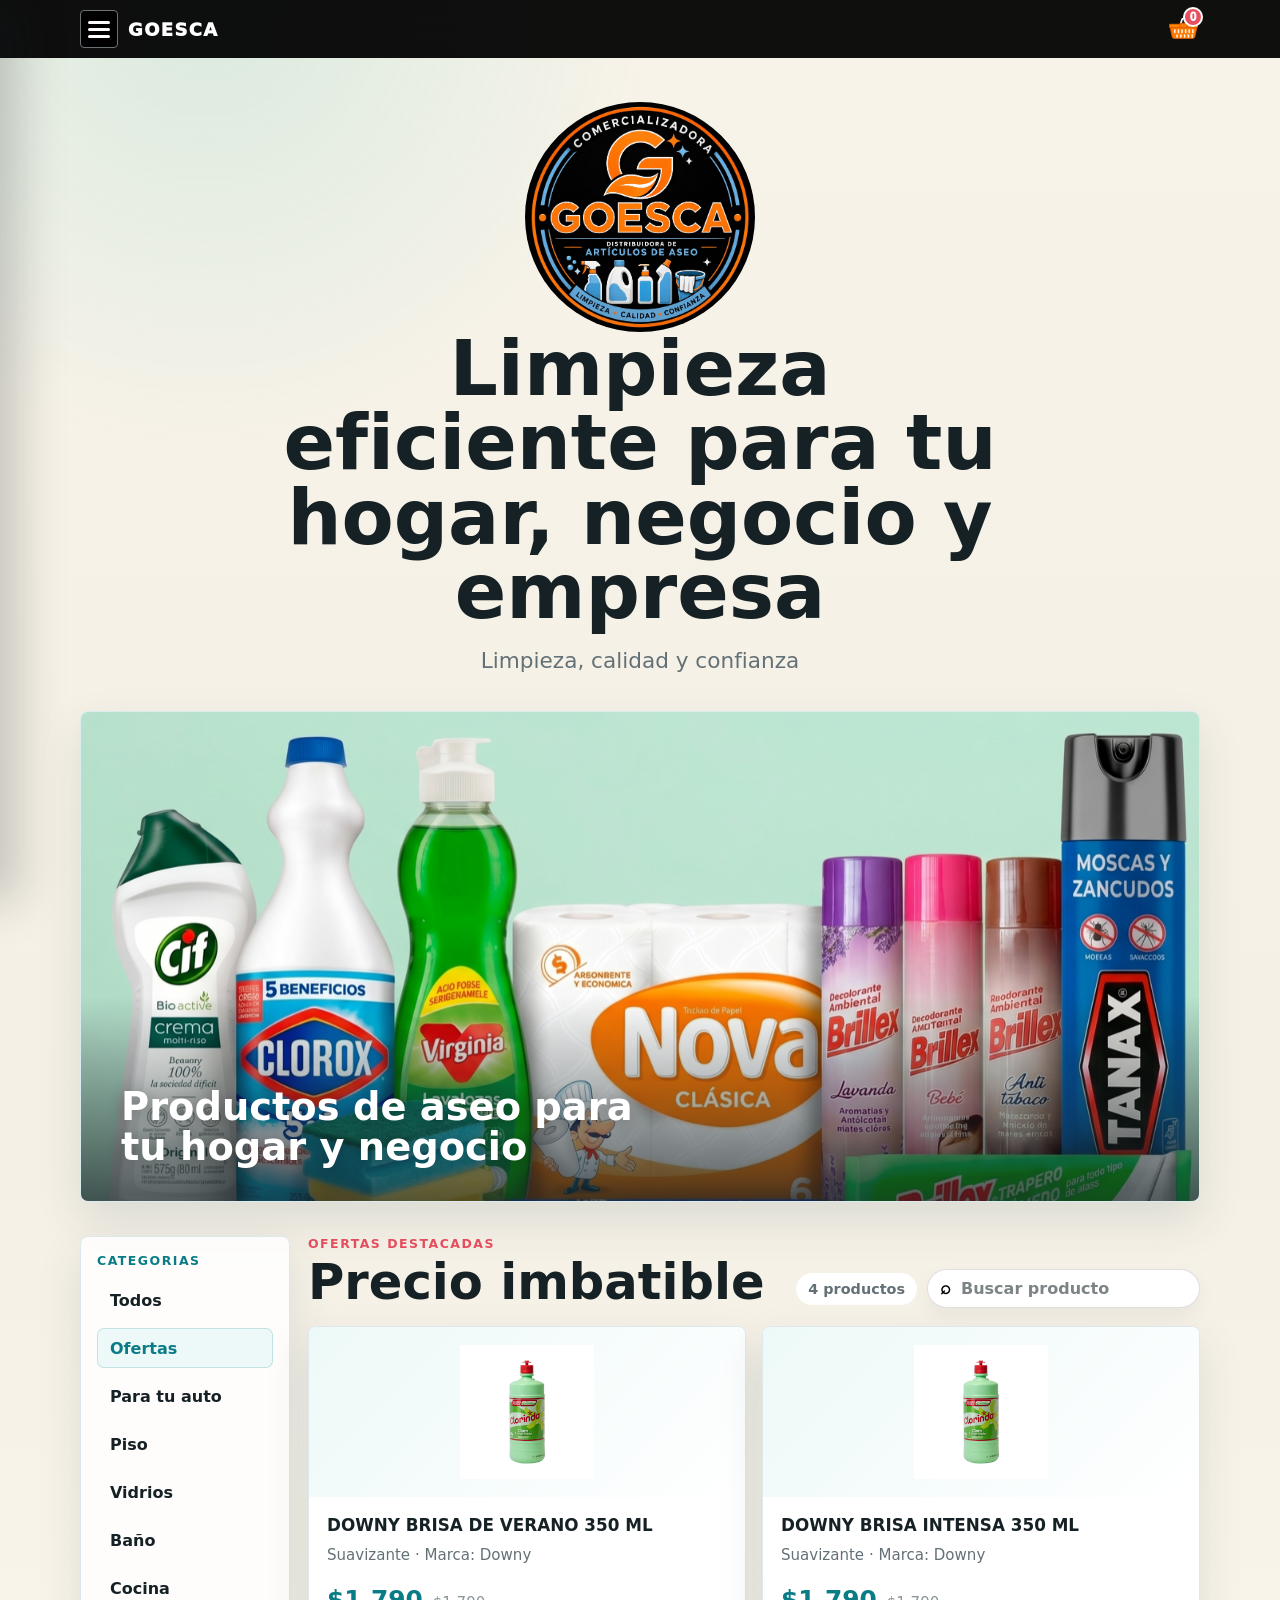
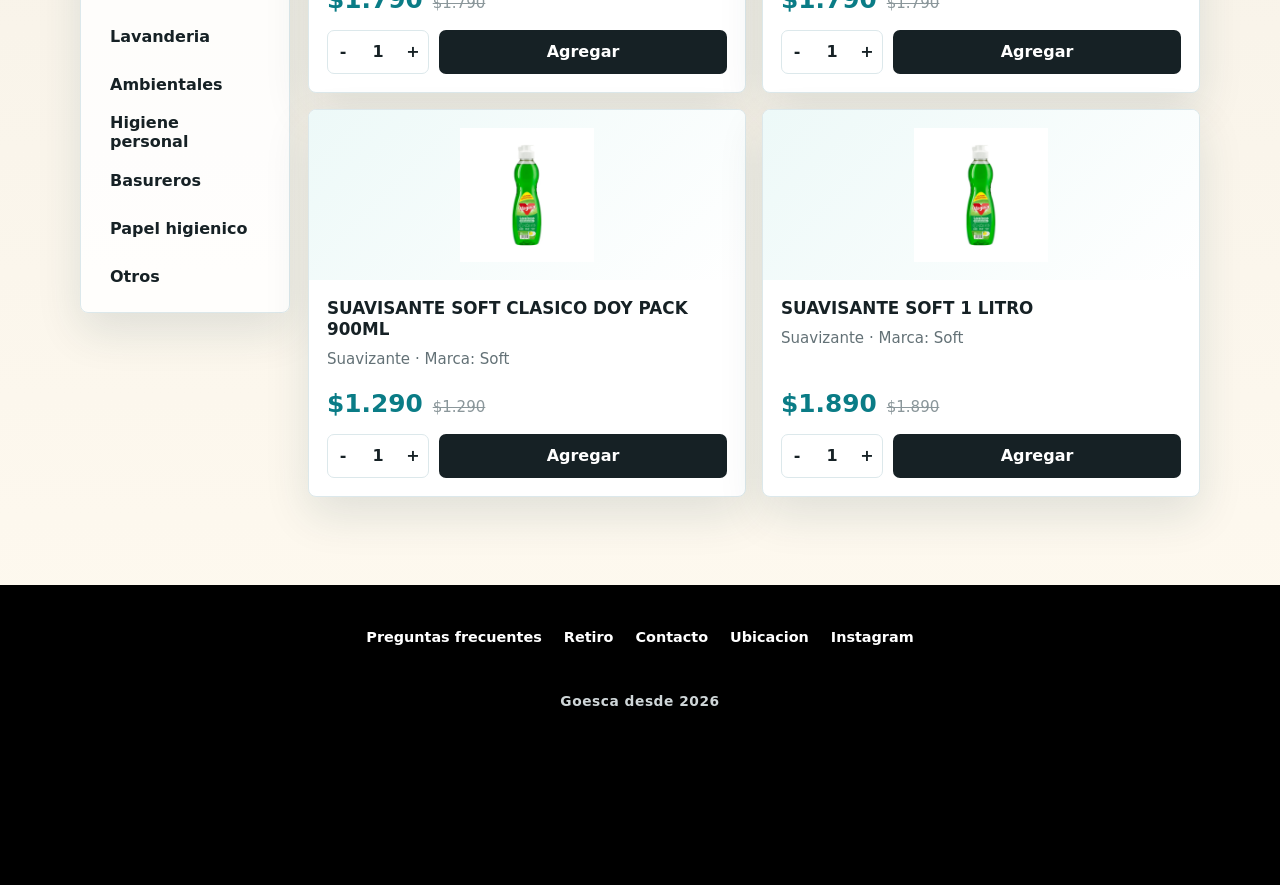
<file: index.html>
<!doctype html>
<html lang="es">
  <head>
    <meta charset="UTF-8" />
    <meta name="viewport" content="width=device-width, initial-scale=1.0" />
    <title>Goesca | Articulos de aseo</title>
    <link rel="stylesheet" href="styles.css" />
  </head>
  <body>
    <header class="top-bar" aria-label="Barra superior">
      <button class="top-icon-button menu-toggle" type="button" aria-label="Abrir menu de categorias" data-open-menu>
        <span></span>
        <span></span>
        <span></span>
      </button>
      <a class="top-brand" href="#main-title" aria-label="Ir al inicio">Goesca</a>
      <button class="top-icon-button cart-toggle" type="button" aria-label="Ver carrito" data-open-cart>
        <img class="cart-symbol" src="assets/cart-basket.svg" alt="" aria-hidden="true" />
        <span class="top-cart-count" id="top-cart-count">0</span>
      </button>
    </header>

    <div class="drawer-overlay" data-close-menu></div>
    <nav class="side-drawer" aria-label="Menu lateral de categorias" id="side-drawer">
      <div class="side-drawer-header">
        <strong>Goesca</strong>
        <button class="drawer-close" type="button" aria-label="Cerrar menu" data-close-menu>×</button>
      </div>
      <a class="drawer-link" href="index.html">Inicio</a>
      <details class="drawer-products" open>
        <summary>Nuestros productos</summary>
        <div class="drawer-category-list" data-drawer-categories></div>
      </details>
      <a class="drawer-link" href="faq.html">Preguntas frecuentes</a>
      <a class="drawer-login-card" href="admin.html">Iniciar sesion</a>
    </nav>

    <main class="page-shell">
      <section class="brand-hero" aria-labelledby="main-title">
        <img class="brand-logo" src="assets/logo-goesca.jpg" alt="Logo Goesca" />
        <h1 id="main-title">Limpieza eficiente para tu hogar, negocio y empresa</h1>
        <p class="slogan">Limpieza, calidad y confianza</p>
      </section>

      <section class="photo-carousel" aria-label="Fotos destacadas de Goesca">
        <div class="carousel-track" id="carousel-track">
          <figure class="carousel-slide is-active">
            <img src="assets/carousel-goesca-products.png" alt="Productos de aseo Goesca" />
            <figcaption>Productos de aseo para tu hogar y negocio</figcaption>
          </figure>
        </div>
      </section>

      <section class="shop-area" aria-labelledby="hot-sales-title">
        <aside class="category-menu" id="categorias" aria-label="Categorias de articulos">
          <p class="menu-label">Categorias</p>
          <div class="category-list" id="category-list"></div>
        </aside>

        <section class="hot-sales" aria-labelledby="hot-sales-title">
          <div class="section-heading">
            <div>
              <p>Ofertas destacadas</p>
              <h2 id="hot-sales-title">Precio imbatible</h2>
            </div>
            <div class="product-tools">
              <span class="product-count" id="product-count"></span>
              <label class="product-search" aria-label="Buscar productos">
                <span aria-hidden="true">⌕</span>
                <input type="search" id="product-search" placeholder="Buscar producto" />
              </label>
            </div>
          </div>
          <div class="product-grid" id="product-grid"></div>
        </section>

      </section>
    </main>

    <footer class="site-footer">
      <nav class="footer-links" aria-label="Enlaces inferiores">
        <a href="faq.html">Preguntas frecuentes</a>
        <a href="faq.html#retiro">Retiro</a>
        <a href="faq.html#contacto">Contacto</a>
        <a href="https://maps.app.goo.gl/M8QAmftdqfiFnwHV7" target="_blank" rel="noopener noreferrer">Ubicacion</a>
        <a href="https://www.instagram.com/" target="_blank" rel="noopener noreferrer">Instagram</a>
      </nav>
      <p>Goesca desde 2026</p>
    </footer>

    <script src="products.js"></script>
    <script src="script.js"></script>
  </body>
</html>
</file>
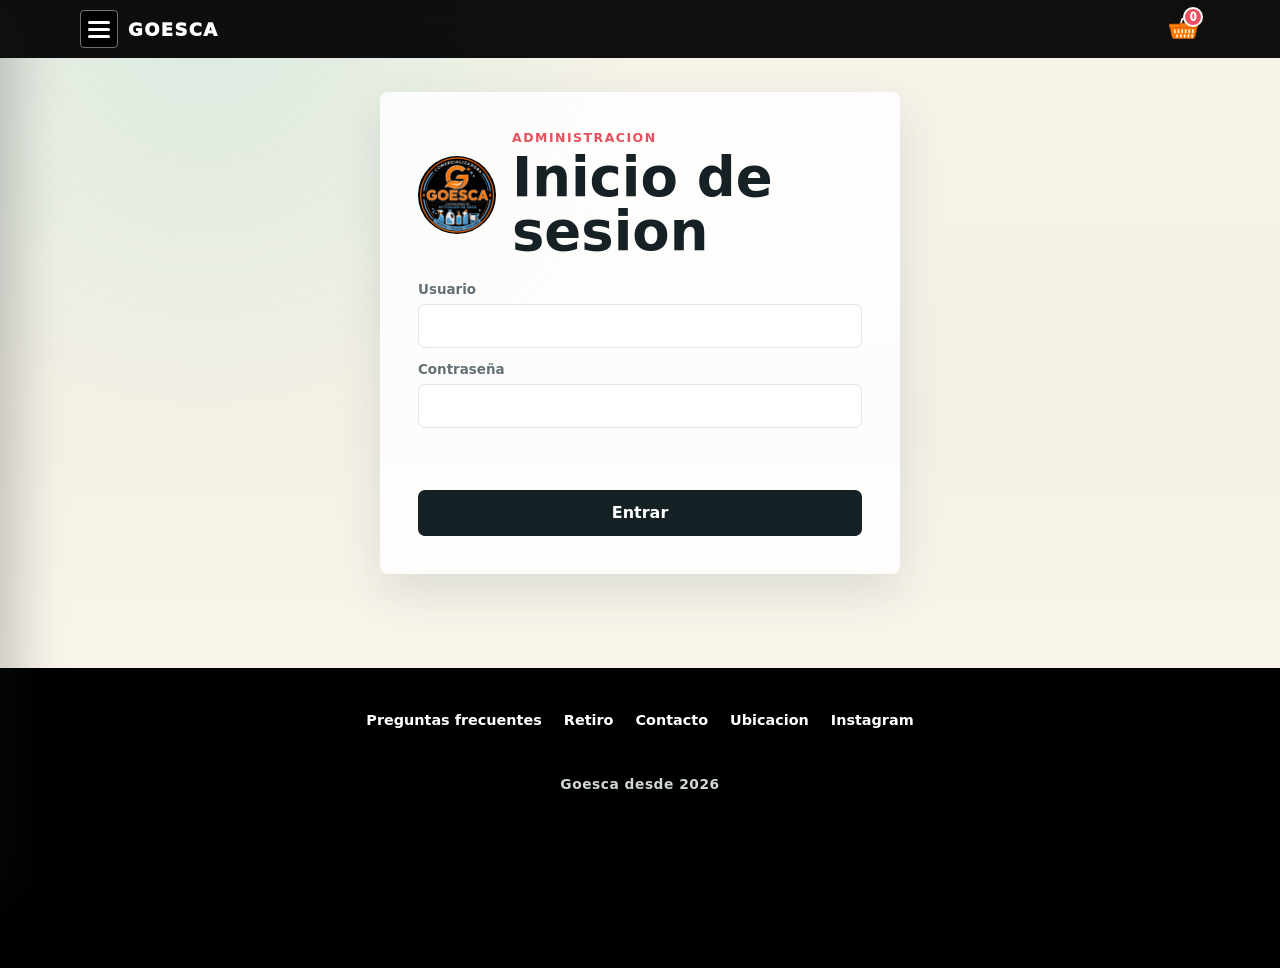
<file: admin.html>
<!doctype html>
<html lang="es">
  <head>
    <meta charset="UTF-8" />
    <meta name="viewport" content="width=device-width, initial-scale=1.0" />
    <title>Admin | Goesca</title>
    <link rel="stylesheet" href="styles.css" />
  </head>
  <body>
    <header class="top-bar" aria-label="Barra superior">
      <button class="top-icon-button menu-toggle" type="button" aria-label="Abrir menu de categorias" data-open-menu>
        <span></span>
        <span></span>
        <span></span>
      </button>
      <a class="top-brand" href="index.html" aria-label="Ir al inicio">Goesca</a>
      <button class="top-icon-button cart-toggle" type="button" aria-label="Ver carrito" data-open-cart>
        <img class="cart-symbol" src="assets/cart-basket.svg" alt="" aria-hidden="true" />
        <span class="top-cart-count" id="top-cart-count">0</span>
      </button>
    </header>

    <div class="drawer-overlay" data-close-menu></div>
    <nav class="side-drawer" aria-label="Menu lateral de categorias" id="side-drawer">
      <div class="side-drawer-header">
        <strong>Goesca</strong>
        <button class="drawer-close" type="button" aria-label="Cerrar menu" data-close-menu>×</button>
      </div>
      <a class="drawer-link" href="index.html">Inicio</a>
      <details class="drawer-products" open>
        <summary>Nuestros productos</summary>
        <div class="drawer-category-list" data-drawer-categories></div>
      </details>
      <a class="drawer-link" href="faq.html">Preguntas frecuentes</a>
      <a class="drawer-login-card" href="admin.html">Iniciar sesion</a>
    </nav>

    <main class="admin-shell">
      <section class="login-panel" id="login-panel" aria-labelledby="login-title">
        <div class="admin-heading">
          <img src="assets/logo-goesca.jpg" alt="Logo Goesca" />
          <div>
            <p>Administracion</p>
            <h1 id="login-title">Inicio de sesion</h1>
          </div>
        </div>
        <form class="login-form" id="login-form">
          <label>
            Usuario
            <input type="text" id="admin-user" autocomplete="username" required />
          </label>
          <label>
            Contraseña
            <input type="password" id="admin-password" autocomplete="current-password" required />
          </label>
          <p class="login-error" id="login-error"></p>
          <button class="checkout-button" type="submit">Entrar</button>
        </form>
      </section>

      <section class="admin-panel is-hidden" id="admin-panel" aria-labelledby="admin-title">
        <div class="section-heading">
          <div>
            <p>Menu de ventas</p>
            <h1 id="admin-title">Precio imbatible y precios</h1>
          </div>
          <button class="logout-button" type="button" id="logout-button">Cerrar sesion</button>
        </div>
        <div class="admin-tools">
          <label>
            Buscar producto
            <input type="search" id="admin-search" placeholder="Nombre o categoria" />
          </label>
          <button class="admin-tab-button is-active" type="button" data-admin-tab="products">Productos</button>
          <button class="admin-tab-button" type="button" data-admin-tab="cashier">Caja</button>
          <button class="admin-tab-button" type="button" data-admin-tab="receipts">Boletas</button>
          <a class="admin-open-store" href="index.html">Ver tienda</a>
        </div>

        <div class="admin-view" id="products-view">
          <details class="new-product-panel">
            <summary>Añadir producto</summary>
            <form class="new-product-form" id="new-product-form">
              <label>
                Nombre
                <input type="text" id="new-product-title" required />
              </label>
              <label>
                Categoria
                <select id="new-product-category"></select>
              </label>
              <label>
                Precio
                <input type="number" min="0" step="100" id="new-product-price" required />
              </label>
              <label>
                Foto
                <input type="file" accept="image/*" id="new-product-file" required />
              </label>
              <button class="save-product-button" type="submit">Crear producto</button>
            </form>
          </details>
          <div class="admin-product-list" id="admin-product-list"></div>
        </div>

        <div class="admin-view is-hidden" id="cashier-view">
          <div class="cashier-layout">
            <section class="cashier-search-panel" aria-labelledby="cashier-title">
              <h2 id="cashier-title">Caja</h2>
              <label>
                Buscar por nombre o codigo
                <input type="search" id="cashier-search" placeholder="Ej: limpia, cloro o producto-12" />
              </label>
              <div class="cashier-results" id="cashier-results"></div>
            </section>
            <section class="cashier-ticket" aria-labelledby="ticket-title">
              <h2 id="ticket-title">Total a cobrar</h2>
              <div class="cashier-items" id="cashier-items">
                <p class="empty-cart">Agrega productos desde el buscador.</p>
              </div>
              <div class="cashier-total">
                <span>Total</span>
                <strong id="cashier-total">$0</strong>
              </div>
              <label class="cashier-paid">
                Paga con
                <input type="number" min="0" step="100" id="cashier-paid" placeholder="0" />
              </label>
              <div class="cashier-change" id="cashier-change">
                <span>Vuelto</span>
                <strong>$0</strong>
              </div>
              <button class="save-product-button" type="button" id="confirm-sale">Confirmar venta</button>
              <button class="reset-product-button" type="button" id="clear-cashier">Limpiar caja</button>
            </section>
          </div>
        </div>

        <div class="admin-view is-hidden" id="receipts-view">
          <section class="receipts-panel" aria-labelledby="receipts-title">
            <div class="receipts-heading">
              <h2 id="receipts-title">Boletas</h2>
              <button class="reset-product-button" type="button" id="clear-receipts">Limpiar boletas</button>
            </div>
            <div class="receipts-list" id="receipts-list">
              <p class="empty-cart">Aun no hay ventas confirmadas.</p>
            </div>
          </section>
        </div>
      </section>
    </main>

    <footer class="site-footer">
      <nav class="footer-links" aria-label="Enlaces inferiores">
        <a href="faq.html">Preguntas frecuentes</a>
        <a href="faq.html#retiro">Retiro</a>
        <a href="faq.html#contacto">Contacto</a>
        <a href="https://maps.app.goo.gl/M8QAmftdqfiFnwHV7" target="_blank" rel="noopener noreferrer">Ubicacion</a>
        <a href="https://www.instagram.com/" target="_blank" rel="noopener noreferrer">Instagram</a>
      </nav>
      <p>Goesca desde 2026</p>
    </footer>

    <script src="products.js"></script>
    <script src="admin.js"></script>
  </body>
</html>
</file>
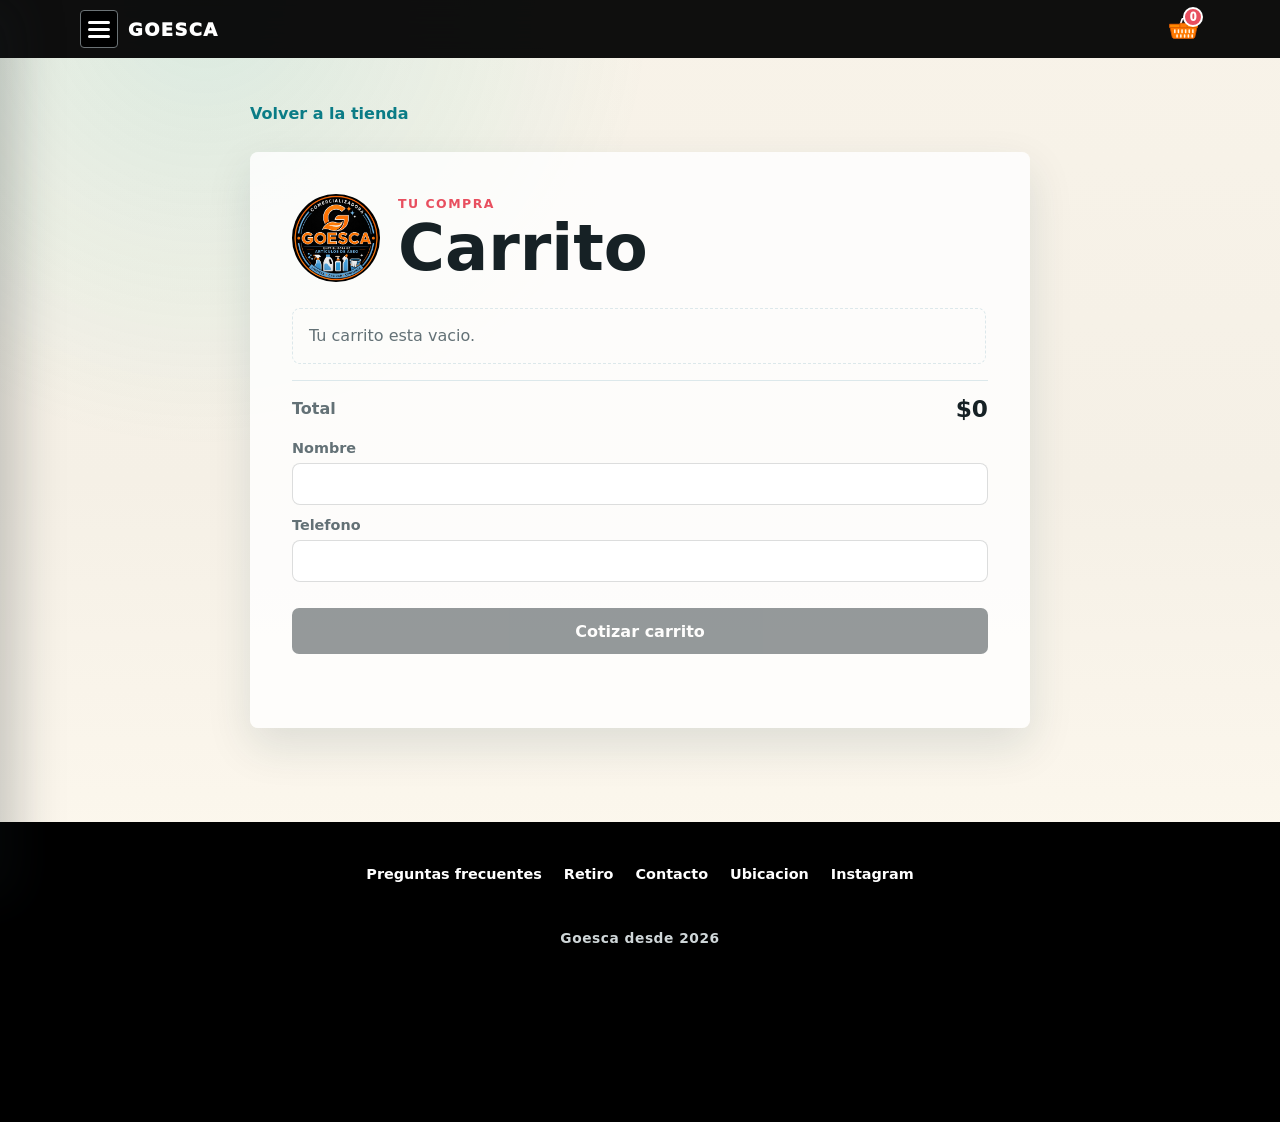
<file: cart.html>
<!doctype html>
<html lang="es">
  <head>
    <meta charset="UTF-8" />
    <meta name="viewport" content="width=device-width, initial-scale=1.0" />
    <title>Carrito | Goesca</title>
    <link rel="stylesheet" href="styles.css" />
  </head>
  <body>
    <header class="top-bar" aria-label="Barra superior">
      <button class="top-icon-button menu-toggle" type="button" aria-label="Abrir menu de categorias" data-open-menu>
        <span></span>
        <span></span>
        <span></span>
      </button>
      <a class="top-brand" href="index.html" aria-label="Ir al inicio">Goesca</a>
      <button class="top-icon-button cart-toggle" type="button" aria-label="Ver carrito" data-open-cart>
        <img class="cart-symbol" src="assets/cart-basket.svg" alt="" aria-hidden="true" />
        <span class="top-cart-count" id="top-cart-count">0</span>
      </button>
    </header>

    <div class="drawer-overlay" data-close-menu></div>
    <nav class="side-drawer" aria-label="Menu lateral de categorias" id="side-drawer">
      <div class="side-drawer-header">
        <strong>Goesca</strong>
        <button class="drawer-close" type="button" aria-label="Cerrar menu" data-close-menu>×</button>
      </div>
      <a class="drawer-link" href="index.html">Inicio</a>
      <details class="drawer-products" open>
        <summary>Nuestros productos</summary>
        <div class="drawer-category-list" data-drawer-categories></div>
      </details>
      <a class="drawer-link" href="faq.html">Preguntas frecuentes</a>
      <a class="drawer-login-card" href="admin.html">Iniciar sesion</a>
    </nav>

    <main class="cart-page-shell">
      <a class="back-link" href="index.html">Volver a la tienda</a>
      <section class="cart-page" aria-labelledby="cart-page-title">
        <div class="cart-page-heading">
          <img src="assets/logo-goesca.jpg" alt="Logo Goesca" />
          <div>
            <p>Tu compra</p>
            <h1 id="cart-page-title">Carrito</h1>
          </div>
        </div>

        <div class="cart-items cart-page-items" id="cart-items">
          <p class="empty-cart">Agrega productos para cotizar.</p>
        </div>

        <div class="cart-total cart-page-total">
          <span>Total</span>
          <strong id="cart-total">$0</strong>
        </div>

        <form class="quote-form" id="quote-form">
          <label>
            Nombre
            <input type="text" id="customer-name" autocomplete="name" required />
          </label>
          <label>
            Telefono
            <input type="tel" id="customer-phone" autocomplete="tel" required />
          </label>
          <button class="checkout-button" id="checkout-button" type="submit" disabled>Cotizar carrito</button>
          <p class="quote-status" id="quote-status" role="status" aria-live="polite"></p>
        </form>
      </section>
    </main>

    <footer class="site-footer">
      <nav class="footer-links" aria-label="Enlaces inferiores">
        <a href="faq.html">Preguntas frecuentes</a>
        <a href="faq.html#retiro">Retiro</a>
        <a href="faq.html#contacto">Contacto</a>
        <a href="https://maps.app.goo.gl/M8QAmftdqfiFnwHV7" target="_blank" rel="noopener noreferrer">Ubicacion</a>
        <a href="https://www.instagram.com/" target="_blank" rel="noopener noreferrer">Instagram</a>
      </nav>
      <p>Goesca desde 2026</p>
    </footer>

    <script src="products.js"></script>
    <script src="cart.js"></script>
  </body>
</html>
</file>
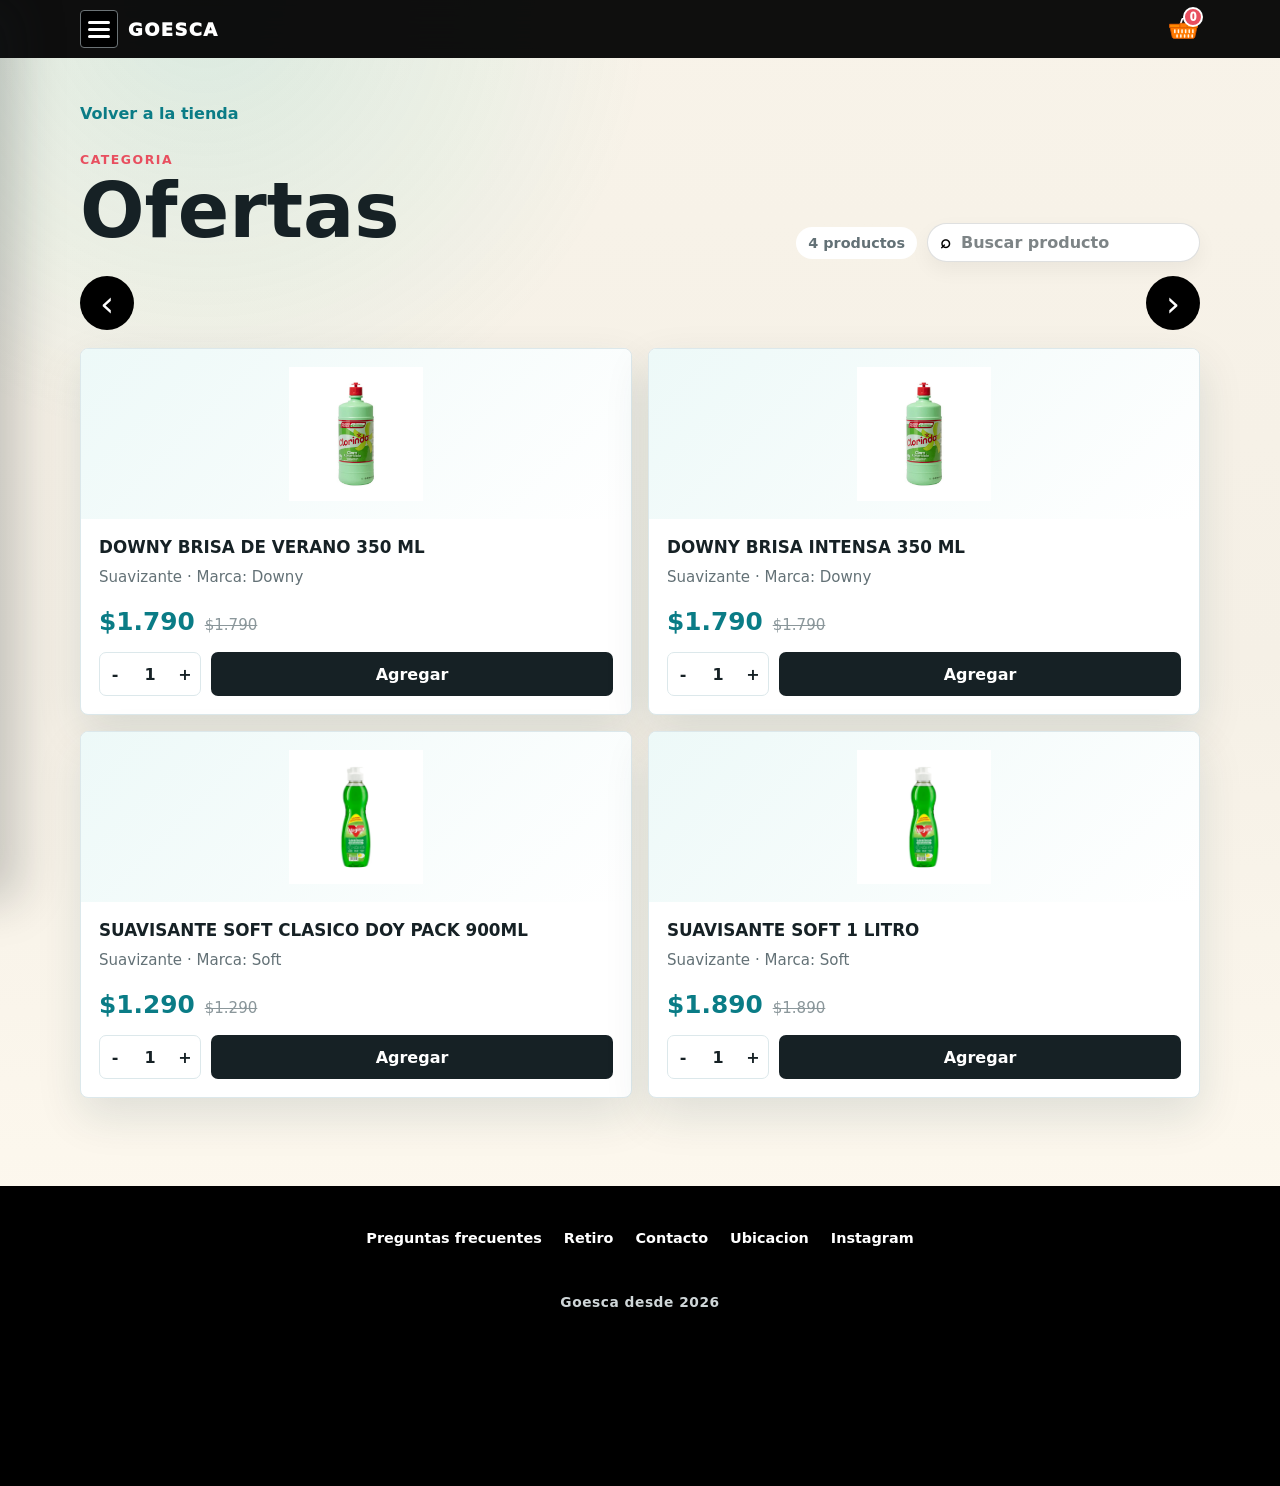
<file: category.html>
<!doctype html>
<html lang="es">
  <head>
    <meta charset="UTF-8" />
    <meta name="viewport" content="width=device-width, initial-scale=1.0" />
    <title>Categoria | Goesca</title>
    <link rel="stylesheet" href="styles.css" />
  </head>
  <body>
    <header class="top-bar" aria-label="Barra superior">
      <button class="top-icon-button menu-toggle" type="button" aria-label="Abrir menu de categorias" data-open-menu>
        <span></span>
        <span></span>
        <span></span>
      </button>
      <a class="top-brand" href="index.html" aria-label="Ir al inicio">Goesca</a>
      <button class="top-icon-button cart-toggle" type="button" aria-label="Ver carrito" data-open-cart>
        <img class="cart-symbol" src="assets/cart-basket.svg" alt="" aria-hidden="true" />
        <span class="top-cart-count" id="top-cart-count">0</span>
      </button>
    </header>

    <div class="drawer-overlay" data-close-menu></div>
    <nav class="side-drawer" aria-label="Menu lateral de categorias" id="side-drawer">
      <div class="side-drawer-header">
        <strong>Goesca</strong>
        <button class="drawer-close" type="button" aria-label="Cerrar menu" data-close-menu>×</button>
      </div>
      <a class="drawer-link" href="index.html">Inicio</a>
      <details class="drawer-products" open>
        <summary>Nuestros productos</summary>
        <div class="drawer-category-list" data-drawer-categories></div>
      </details>
      <a class="drawer-link" href="faq.html">Preguntas frecuentes</a>
      <a class="drawer-login-card" href="admin.html">Iniciar sesion</a>
    </nav>

    <main class="page-shell category-page-shell">
      <a class="back-link" href="index.html">Volver a la tienda</a>
      <section class="hot-sales" aria-labelledby="category-title">
        <div class="section-heading">
          <div>
            <p>Categoria</p>
            <h1 id="category-title">Productos</h1>
          </div>
          <div class="product-tools">
            <span class="product-count" id="product-count"></span>
            <label class="product-search" aria-label="Buscar productos">
              <span aria-hidden="true">⌕</span>
              <input type="search" id="product-search" placeholder="Buscar producto" />
            </label>
          </div>
        </div>
        <div class="category-navigation" aria-label="Cambiar categoria">
          <a class="category-nav-button" id="prev-category" href="#">&#8249;</a>
          <a class="category-nav-button" id="next-category" href="#">&#8250;</a>
        </div>
        <div class="product-grid" id="product-grid"></div>
      </section>
    </main>

    <footer class="site-footer">
      <nav class="footer-links" aria-label="Enlaces inferiores">
        <a href="faq.html">Preguntas frecuentes</a>
        <a href="faq.html#retiro">Retiro</a>
        <a href="faq.html#contacto">Contacto</a>
        <a href="https://maps.app.goo.gl/M8QAmftdqfiFnwHV7" target="_blank" rel="noopener noreferrer">Ubicacion</a>
        <a href="https://www.instagram.com/" target="_blank" rel="noopener noreferrer">Instagram</a>
      </nav>
      <p>Goesca desde 2026</p>
    </footer>

    <script src="products.js"></script>
    <script src="category.js"></script>
  </body>
</html>
</file>
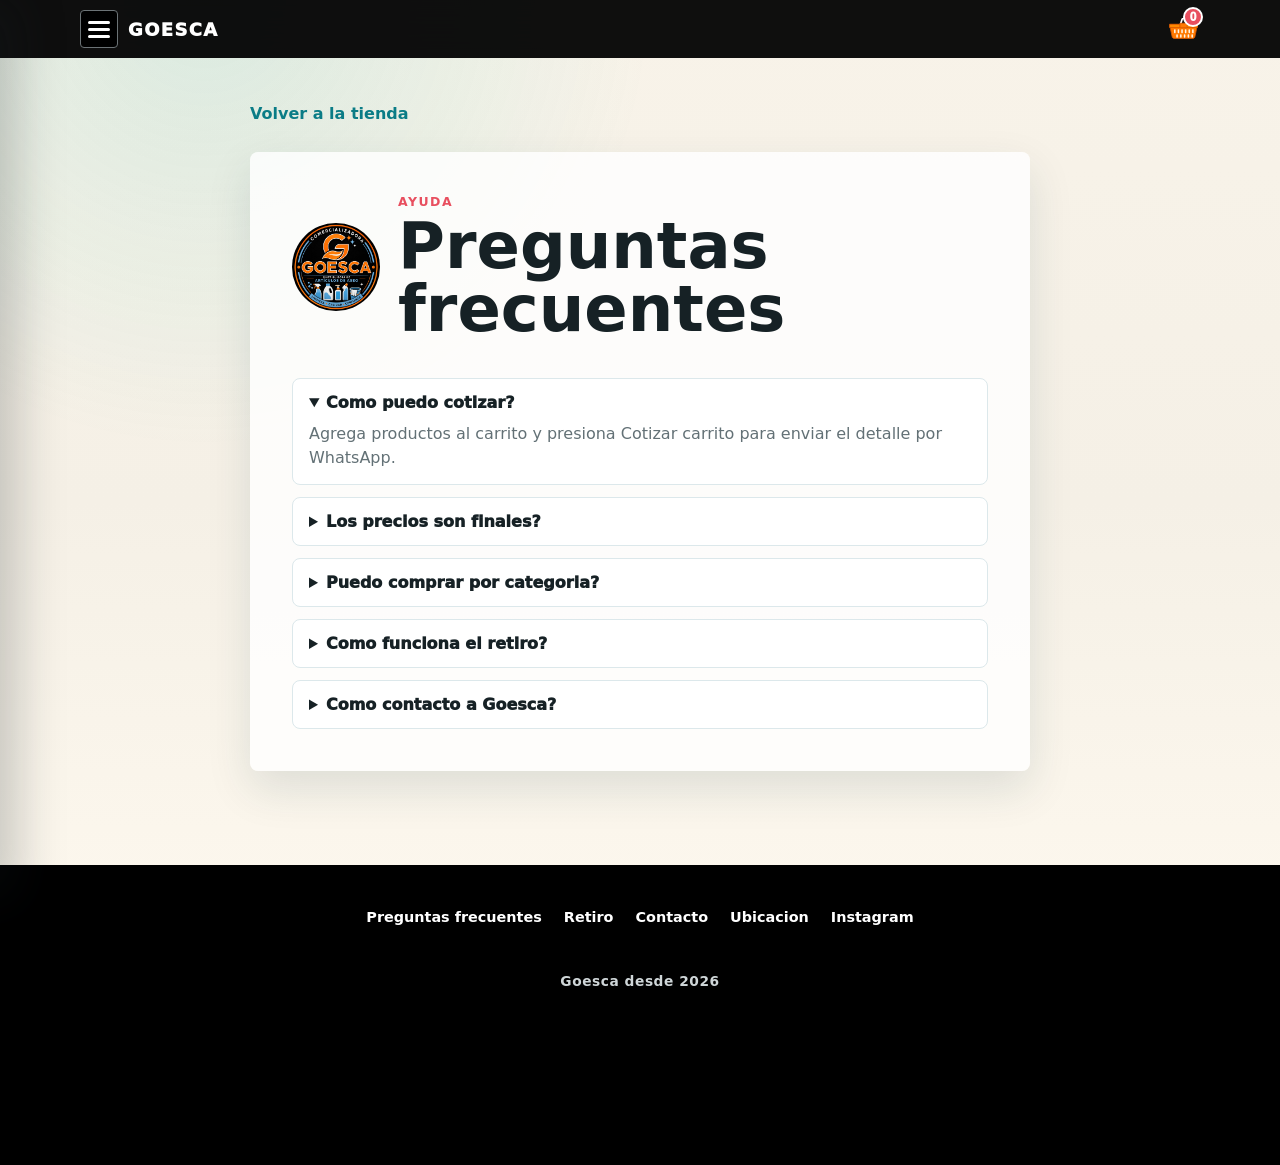
<file: faq.html>
<!doctype html>
<html lang="es">
  <head>
    <meta charset="UTF-8" />
    <meta name="viewport" content="width=device-width, initial-scale=1.0" />
    <title>Preguntas frecuentes | Goesca</title>
    <link rel="stylesheet" href="styles.css" />
  </head>
  <body>
    <header class="top-bar" aria-label="Barra superior">
      <button class="top-icon-button menu-toggle" type="button" aria-label="Abrir menu de categorias" data-open-menu>
        <span></span>
        <span></span>
        <span></span>
      </button>
      <a class="top-brand" href="index.html" aria-label="Ir al inicio">Goesca</a>
      <button class="top-icon-button cart-toggle" type="button" aria-label="Ver carrito" data-open-cart>
        <img class="cart-symbol" src="assets/cart-basket.svg" alt="" aria-hidden="true" />
        <span class="top-cart-count" id="top-cart-count">0</span>
      </button>
    </header>

    <div class="drawer-overlay" data-close-menu></div>
    <nav class="side-drawer" aria-label="Menu lateral de categorias" id="side-drawer">
      <div class="side-drawer-header">
        <strong>Goesca</strong>
        <button class="drawer-close" type="button" aria-label="Cerrar menu" data-close-menu>×</button>
      </div>
      <a class="drawer-link" href="index.html">Inicio</a>
      <details class="drawer-products" open>
        <summary>Nuestros productos</summary>
        <div class="drawer-category-list" data-drawer-categories></div>
      </details>
      <a class="drawer-link" href="faq.html">Preguntas frecuentes</a>
      <a class="drawer-login-card" href="admin.html">Iniciar sesion</a>
    </nav>

    <main class="cart-page-shell">
      <a class="back-link" href="index.html">Volver a la tienda</a>
      <section class="cart-page faq-page" aria-labelledby="faq-title">
        <div class="cart-page-heading">
          <img src="assets/logo-goesca.jpg" alt="Logo Goesca" />
          <div>
            <p>Ayuda</p>
            <h1 id="faq-title">Preguntas frecuentes</h1>
          </div>
        </div>

        <details class="faq-item" open>
          <summary>Como puedo cotizar?</summary>
          <p>Agrega productos al carrito y presiona Cotizar carrito para enviar el detalle por WhatsApp.</p>
        </details>
        <details class="faq-item">
          <summary>Los precios son finales?</summary>
          <p>Los precios pueden ajustarse desde administracion y sirven como referencia para la cotizacion.</p>
        </details>
        <details class="faq-item">
          <summary>Puedo comprar por categoria?</summary>
          <p>Si. Abre el menu lateral, entra a Nuestros productos y elige la categoria que necesitas.</p>
        </details>
        <details class="faq-item" id="retiro">
          <summary>Como funciona el retiro?</summary>
          <p>Coordina el retiro al momento de cotizar para confirmar disponibilidad y horario.</p>
        </details>
        <details class="faq-item" id="contacto">
          <summary>Como contacto a Goesca?</summary>
          <p>Puedes enviar tu carrito por WhatsApp desde el boton Cotizar carrito.</p>
        </details>
      </section>
    </main>

    <footer class="site-footer">
      <nav class="footer-links" aria-label="Enlaces inferiores">
        <a href="faq.html">Preguntas frecuentes</a>
        <a href="faq.html#retiro">Retiro</a>
        <a href="faq.html#contacto">Contacto</a>
        <a href="https://maps.app.goo.gl/M8QAmftdqfiFnwHV7" target="_blank" rel="noopener noreferrer">Ubicacion</a>
        <a href="https://www.instagram.com/" target="_blank" rel="noopener noreferrer">Instagram</a>
      </nav>
      <p>Goesca desde 2026</p>
    </footer>

    <script src="products.js"></script>
    <script src="faq.js"></script>
  </body>
</html>
</file>
<file: styles.css>
:root {
  color-scheme: light;
  --ink: #162125;
  --muted: #637176;
  --paper: #f5f0e6;
  --surface: #ffffff;
  --teal: #0a7c86;
  --mint: #23b7a6;
  --yellow: #f5c542;
  --rose: #e84f5f;
  --line: #dce8eb;
  --shadow: 0 18px 45px rgba(13, 61, 68, 0.12);
}

* {
  box-sizing: border-box;
}

body {
  margin: 0;
  min-height: 100vh;
  font-family: Inter, ui-sans-serif, system-ui, -apple-system, BlinkMacSystemFont, "Segoe UI", sans-serif;
  color: var(--ink);
  background:
    radial-gradient(circle at 16% 0%, rgba(35, 183, 166, 0.14), transparent 28rem),
    linear-gradient(180deg, #f8f3e9 0%, var(--paper) 48%, #fffaf0 100%);
}

.top-bar {
  position: sticky;
  top: 0;
  z-index: 20;
  width: 100%;
  min-height: 58px;
  display: grid;
  grid-template-columns: auto 1fr auto;
  align-items: center;
  gap: 10px;
  border-bottom: 0;
  padding: 8px max(16px, calc((100vw - 1120px) / 2));
  background: rgba(0, 0, 0, 0.94);
  backdrop-filter: blur(14px);
}

.top-bar::before {
  content: "";
  position: absolute;
  left: 0;
  right: 0;
  top: -90px;
  height: 90px;
  background: #000;
}

.top-brand {
  justify-self: start;
  display: inline-flex;
  align-items: center;
  color: #fff;
  font-size: 1.12rem;
  font-weight: 950;
  letter-spacing: 0.08em;
  text-decoration: none;
  text-transform: uppercase;
}

.top-brand:hover {
  color: #f68b1f;
}

.top-icon-button {
  position: relative;
  width: 38px;
  height: 38px;
  border: 0;
  border-radius: 0;
  display: grid;
  place-items: center;
  background: transparent;
  color: #fff;
  cursor: pointer;
  box-shadow: none;
}

.top-icon-button:hover {
  color: #f68b1f;
}

.menu-toggle {
  justify-self: start;
  width: 38px;
  height: 38px;
  border: 1px solid #6c7376;
  border-radius: 4px;
  display: flex;
  flex-direction: column;
  gap: 4px;
  align-items: center;
  justify-content: center;
  background: #000;
}

.menu-toggle span {
  width: 22px;
  height: 3px;
  display: block;
  border-radius: 999px;
  background: currentColor;
}

.menu-toggle:hover {
  border-color: #f68b1f;
  background: #111;
  color: #f68b1f;
}

.cart-toggle {
  justify-self: end;
}

.cart-symbol {
  width: 31px;
  height: 25px;
  display: block;
  object-fit: contain;
}

.top-cart-count {
  position: absolute;
  top: -3px;
  right: -3px;
  min-width: 20px;
  min-height: 20px;
  display: grid;
  place-items: center;
  border: 2px solid #fff;
  border-radius: 999px;
  background: var(--rose);
  color: #fff;
  font-size: 0.75rem;
  font-weight: 950;
}

.drawer-overlay {
  position: fixed;
  inset: 0;
  z-index: 30;
  background: rgba(22, 33, 37, 0.34);
  opacity: 0;
  pointer-events: none;
  transition: opacity 220ms ease;
}

.side-drawer {
  position: fixed;
  inset: 0 auto 0 0;
  z-index: 31;
  width: min(330px, 86vw);
  display: flex;
  flex-direction: column;
  padding: 18px;
  overflow: auto;
  background: #fffaf0;
  box-shadow: 18px 0 45px rgba(22, 33, 37, 0.22);
  transform: translateX(-100%);
  transition: transform 240ms ease;
}

.menu-is-open .drawer-overlay {
  opacity: 1;
  pointer-events: auto;
}

.menu-is-open .side-drawer {
  transform: translateX(0);
}

.side-drawer-header {
  display: flex;
  align-items: center;
  justify-content: space-between;
  gap: 12px;
  margin-bottom: 18px;
  color: var(--teal);
  font-size: 1.35rem;
  text-transform: uppercase;
}

.drawer-close {
  width: 38px;
  height: 38px;
  border: 0;
  background: transparent;
  color: var(--ink);
  font-size: 2rem;
  line-height: 1;
  cursor: pointer;
}

.drawer-link,
.drawer-category-link {
  min-height: 42px;
  display: flex;
  align-items: center;
  border-radius: 7px;
  padding: 0 12px;
  color: var(--ink);
  font-weight: 850;
  text-decoration: none;
}

.drawer-link:hover,
.drawer-category-link:hover,
.drawer-category-link.is-active {
  background: #edf9f8;
  color: var(--teal);
}

.drawer-products {
  margin: 8px 0;
}

.drawer-products summary {
  min-height: 44px;
  border-radius: 7px;
  display: flex;
  align-items: center;
  justify-content: space-between;
  padding: 0 12px;
  background: #fff3e6;
  color: #9f3c00;
  font-weight: 950;
  cursor: pointer;
  list-style: none;
}

.drawer-products summary::-webkit-details-marker {
  display: none;
}

.drawer-products summary::after {
  content: "+";
  font-size: 1.2rem;
  line-height: 1;
}

.drawer-products[open] summary::after {
  content: "-";
}

.drawer-category-list {
  display: grid;
  gap: 6px;
  padding: 8px 0 4px 10px;
}

.faq-page {
  display: grid;
  gap: 12px;
}

.faq-item {
  border: 1px solid var(--line);
  border-radius: 8px;
  padding: 14px 16px;
  background: #fff;
}

.faq-item summary {
  color: var(--ink);
  font-weight: 950;
  cursor: pointer;
}

.faq-item p {
  margin: 10px 0 0;
  color: var(--muted);
  line-height: 1.5;
}

.drawer-login-card {
  width: 100%;
  min-height: 62px;
  margin-top: auto;
  border-radius: 8px;
  display: grid;
  place-items: center;
  padding: 14px;
  background: #000;
  color: #fff;
  font-size: 0.9rem;
  font-weight: 950;
  line-height: 1.15;
  text-align: center;
  text-decoration: none;
  text-transform: uppercase;
}

.drawer-login-card:hover {
  background: var(--teal);
}

.page-shell {
  width: min(1120px, calc(100% - 32px));
  margin: 0 auto;
  padding: 26px 0 64px;
}

.brand-hero {
  min-height: 46vh;
  display: flex;
  flex-direction: column;
  align-items: center;
  justify-content: center;
  text-align: center;
  padding: 18px 0 34px;
}

.brand-logo {
  width: clamp(150px, 24vw, 230px);
  aspect-ratio: 1;
  object-fit: contain;
  border-radius: 50%;
  animation: riseIn 700ms ease-out both;
}

h1,
h2,
p {
  margin-top: 0;
}

h1 {
  width: min(780px, 100%);
  margin-bottom: 14px;
  font-size: clamp(2.2rem, 6vw, 4.75rem);
  line-height: 0.98;
  letter-spacing: 0;
}

.slogan {
  width: min(650px, 100%);
  margin-bottom: 0;
  color: var(--muted);
  font-size: clamp(1.05rem, 2vw, 1.35rem);
  line-height: 1.55;
}

.photo-carousel {
  position: relative;
  overflow: hidden;
  border: 1px solid rgba(10, 124, 134, 0.14);
  border-radius: 8px;
  background: var(--surface);
  box-shadow: var(--shadow);
}

.carousel-track {
  position: relative;
  aspect-ratio: 16 / 7;
  min-height: 240px;
}

.carousel-slide {
  position: absolute;
  inset: 0;
  margin: 0;
  opacity: 0;
  transition: opacity 420ms ease;
}

.carousel-slide.is-active {
  opacity: 1;
}

.carousel-slide img {
  width: 100%;
  height: 100%;
  display: block;
  object-fit: cover;
  object-position: center;
  background:
    linear-gradient(90deg, rgba(246, 139, 31, 0.08), rgba(10, 124, 134, 0.09)),
    #fff;
}

.carousel-slide::after {
  content: "";
  position: absolute;
  inset: auto 0 0;
  height: 42%;
  background: linear-gradient(180deg, transparent, rgba(22, 33, 37, 0.72));
}

.carousel-slide figcaption {
  position: absolute;
  left: clamp(18px, 4vw, 40px);
  bottom: 34px;
  z-index: 1;
  max-width: min(560px, calc(100% - 120px));
  color: #fff;
  font-size: clamp(1.35rem, 3vw, 2.6rem);
  font-weight: 900;
  line-height: 1.05;
  text-shadow: 0 2px 16px rgba(0, 0, 0, 0.28);
}

.carousel-button {
  position: absolute;
  top: 50%;
  z-index: 2;
  width: 44px;
  height: 44px;
  border: 0;
  border-radius: 999px;
  display: grid;
  place-items: center;
  background: rgba(255, 255, 255, 0.9);
  color: var(--ink);
  font-size: 2.3rem;
  line-height: 1;
  cursor: pointer;
  transform: translateY(-50%);
  box-shadow: 0 10px 25px rgba(22, 33, 37, 0.16);
}

.carousel-button:hover {
  background: var(--teal);
  color: #fff;
}

.carousel-button-prev {
  left: 18px;
}

.carousel-button-next {
  right: 18px;
}

.carousel-dots {
  position: absolute;
  right: 26px;
  bottom: 24px;
  z-index: 2;
  display: flex;
  gap: 8px;
}

.carousel-dot {
  width: 11px;
  height: 11px;
  padding: 0;
  border: 0;
  border-radius: 999px;
  background: rgba(255, 255, 255, 0.58);
  cursor: pointer;
}

.carousel-dot.is-active {
  width: 30px;
  background: #fff;
}

.shop-area {
  display: grid;
  grid-template-columns: 210px minmax(0, 1fr);
  align-items: start;
  gap: 18px;
  padding-top: 34px;
}

.category-menu {
  position: sticky;
  top: 18px;
  border: 1px solid var(--line);
  border-radius: 8px;
  background: rgba(255, 255, 255, 0.82);
  box-shadow: var(--shadow);
}

.category-menu {
  padding: 16px;
}

.menu-label {
  margin-bottom: 12px;
  color: var(--teal);
  font-size: 0.78rem;
  font-weight: 900;
  letter-spacing: 0.12em;
  text-transform: uppercase;
}

.category-list {
  display: grid;
  gap: 8px;
}

.category-button {
  width: 100%;
  min-height: 40px;
  border: 1px solid transparent;
  border-radius: 7px;
  display: flex;
  align-items: center;
  padding: 0 12px;
  background: transparent;
  color: var(--ink);
  font: inherit;
  font-weight: 750;
  text-align: left;
  text-decoration: none;
  cursor: pointer;
}

.category-button:hover,
.category-button.is-active {
  border-color: rgba(10, 124, 134, 0.18);
  background: #edf9f8;
  color: var(--teal);
}

.section-heading {
  display: flex;
  align-items: end;
  justify-content: space-between;
  gap: 24px;
  margin-bottom: 18px;
}

.section-heading p {
  margin-bottom: 7px;
  color: var(--rose);
  font-weight: 800;
  text-transform: uppercase;
  font-size: 0.78rem;
  letter-spacing: 0.12em;
}

.section-heading h2 {
  margin-bottom: 0;
  font-size: clamp(1.9rem, 4vw, 3.1rem);
  line-height: 1;
}

.product-count {
  flex: 0 0 auto;
  border-radius: 999px;
  padding: 8px 12px;
  background: #fff;
  color: var(--muted);
  font-size: 0.9rem;
  font-weight: 800;
}

.product-tools {
  display: flex;
  align-items: center;
  justify-content: flex-end;
  gap: 10px;
  flex-wrap: wrap;
}

.product-search {
  display: flex;
  align-items: center;
  gap: 8px;
  min-width: min(260px, 100%);
  border: 1px solid rgba(11, 17, 20, 0.13);
  border-radius: 999px;
  padding: 8px 12px;
  background: #fff;
  color: var(--muted);
  box-shadow: 0 8px 20px rgba(0, 0, 0, 0.05);
}

.product-search span {
  color: #000;
  font-size: 1.1rem;
  font-weight: 900;
  line-height: 1;
}

.product-search input {
  width: 100%;
  min-width: 0;
  border: 0;
  outline: 0;
  background: transparent;
  color: var(--ink);
  font: inherit;
  font-weight: 700;
}

.product-search input::placeholder {
  color: rgba(75, 85, 88, 0.72);
}

.product-empty {
  grid-column: 1 / -1;
  margin: 0;
}

.product-grid {
  display: grid;
  grid-template-columns: repeat(2, minmax(0, 1fr));
  gap: 16px;
}

.product-card {
  position: relative;
  display: flex;
  min-height: 320px;
  flex-direction: column;
  overflow: hidden;
  border: 1px solid var(--line);
  border-radius: 8px;
  background: var(--surface);
  box-shadow: var(--shadow);
}

.sale-badge {
  position: absolute;
  top: 14px;
  left: 14px;
  z-index: 1;
  border-radius: 999px;
  padding: 7px 10px;
  background: var(--rose);
  color: #fff;
  font-size: 0.78rem;
  font-weight: 800;
}

.product-visual {
  display: grid;
  min-height: 142px;
  place-items: center;
  background: linear-gradient(135deg, #edf9f8 0%, #ffffff 100%);
}

.product-photo {
  width: 100%;
  height: 170px;
  display: block;
  object-fit: contain;
  padding: 18px;
}

.product-icon {
  position: relative;
  width: 86px;
  height: 92px;
}

.product-icon::before,
.product-icon::after {
  content: "";
  position: absolute;
  display: block;
}

.visual-bottle::before {
  left: 27px;
  top: 18px;
  width: 34px;
  height: 64px;
  border-radius: 10px 10px 14px 14px;
  background: var(--mint);
}

.visual-bottle::after {
  left: 34px;
  top: 5px;
  width: 20px;
  height: 19px;
  border-radius: 5px 5px 2px 2px;
  background: var(--teal);
  box-shadow: 0 31px 0 7px rgba(255, 255, 255, 0.72);
}

.visual-cloth::before {
  left: 8px;
  top: 26px;
  width: 70px;
  height: 48px;
  border-radius: 8px;
  background: var(--yellow);
  transform: rotate(-7deg);
}

.visual-cloth::after {
  left: 18px;
  top: 36px;
  width: 52px;
  height: 6px;
  border-radius: 999px;
  background: rgba(22, 33, 37, 0.18);
  box-shadow: 0 13px 0 rgba(22, 33, 37, 0.14), 0 26px 0 rgba(22, 33, 37, 0.1);
}

.visual-soap::before {
  left: 19px;
  top: 34px;
  width: 50px;
  height: 36px;
  border-radius: 18px;
  background: var(--mint);
  box-shadow: 0 -23px 0 -12px var(--teal), 23px -32px 0 -16px var(--yellow), -19px -34px 0 -17px var(--rose);
}

.visual-soap::after {
  left: 30px;
  top: 44px;
  width: 28px;
  height: 8px;
  border-radius: 999px;
  background: rgba(255, 255, 255, 0.72);
}

.visual-gloves::before {
  left: 17px;
  top: 20px;
  width: 25px;
  height: 58px;
  border-radius: 13px 13px 18px 18px;
  background: var(--yellow);
  transform: rotate(-12deg);
}

.visual-gloves::after {
  right: 17px;
  top: 19px;
  width: 25px;
  height: 58px;
  border-radius: 13px 13px 18px 18px;
  background: var(--rose);
  transform: rotate(12deg);
}

.visual-broom::before {
  left: 39px;
  top: 6px;
  width: 8px;
  height: 72px;
  border-radius: 999px;
  background: var(--teal);
  transform: rotate(18deg);
}

.visual-broom::after {
  left: 23px;
  top: 57px;
  width: 44px;
  height: 26px;
  border-radius: 5px 5px 14px 14px;
  background: var(--yellow);
  transform: rotate(18deg);
}

.visual-trash::before {
  left: 20px;
  top: 27px;
  width: 48px;
  height: 54px;
  border-radius: 8px 8px 13px 13px;
  background: var(--teal);
}

.visual-trash::after {
  left: 15px;
  top: 18px;
  width: 58px;
  height: 10px;
  border-radius: 999px;
  background: var(--ink);
  box-shadow: 20px -10px 0 -4px var(--ink);
}

.visual-paper::before {
  left: 21px;
  top: 18px;
  width: 46px;
  height: 56px;
  border-radius: 50%;
  background: #fff;
  border: 10px solid var(--mint);
}

.visual-paper::after {
  left: 37px;
  top: 34px;
  width: 15px;
  height: 22px;
  border-radius: 50%;
  background: #edf9f8;
}

.product-body {
  display: flex;
  flex: 1;
  flex-direction: column;
  padding: 18px;
}

.product-title {
  margin: 0 0 9px;
  font-size: 1.05rem;
  line-height: 1.25;
}

.product-detail {
  margin: 0 0 18px;
  color: var(--muted);
  font-size: 0.94rem;
  line-height: 1.45;
}

.low-stock {
  color: #c1121f;
  font-weight: 900;
}

.price-row {
  display: flex;
  align-items: baseline;
  gap: 10px;
  margin-top: auto;
}

.price-now {
  font-size: 1.55rem;
  font-weight: 900;
  color: var(--teal);
}

.price-before {
  color: #8b979b;
  font-size: 0.94rem;
  text-decoration: line-through;
}

.product-actions {
  display: grid;
  grid-template-columns: 102px minmax(0, 1fr);
  gap: 10px;
  margin-top: 16px;
}

.quantity-control {
  display: grid;
  grid-template-columns: 30px 1fr 30px;
  min-height: 44px;
  overflow: hidden;
  border: 1px solid var(--line);
  border-radius: 7px;
  background: #fff;
}

.quantity-button,
.quantity-input {
  border: 0;
  background: transparent;
  color: var(--ink);
  font: inherit;
  font-weight: 850;
  text-align: center;
}

.quantity-button {
  cursor: pointer;
}

.quantity-button:hover {
  background: #edf9f8;
  color: var(--teal);
}

.quantity-input {
  width: 100%;
  min-width: 0;
  appearance: textfield;
}

.quantity-input::-webkit-outer-spin-button,
.quantity-input::-webkit-inner-spin-button {
  margin: 0;
  appearance: none;
}

.add-to-cart-button {
  width: 100%;
  min-height: 44px;
  border: 0;
  border-radius: 7px;
  background: var(--ink);
  color: #fff;
  font: inherit;
  font-weight: 800;
  cursor: pointer;
}

.add-to-cart-button:hover,
.checkout-button:hover:not(:disabled) {
  background: var(--teal);
}

.cart-page-shell {
  width: min(780px, calc(100% - 32px));
  margin: 0 auto;
  padding: 34px 0 70px;
}

.back-link {
  display: inline-flex;
  align-items: center;
  min-height: 42px;
  margin-bottom: 18px;
  color: var(--teal);
  font-weight: 900;
  text-decoration: none;
}

.back-link:hover {
  color: var(--ink);
}

.cart-page {
  padding: clamp(22px, 5vw, 42px);
  border-radius: 8px;
  background: rgba(255, 255, 255, 0.82);
  box-shadow: var(--shadow);
}

.cart-page-heading {
  display: flex;
  align-items: center;
  gap: 18px;
  margin-bottom: 26px;
}

.cart-page-heading img {
  width: 88px;
  aspect-ratio: 1;
  border-radius: 50%;
  object-fit: cover;
}

.cart-page-heading p {
  margin-bottom: 6px;
  color: var(--rose);
  font-size: 0.78rem;
  font-weight: 900;
  letter-spacing: 0.12em;
  text-transform: uppercase;
}

.cart-page-heading h1 {
  margin: 0;
  font-size: clamp(2.35rem, 7vw, 4rem);
}

.cart-page-items {
  max-height: none;
}

.cart-page-total {
  margin-top: 22px;
}

.category-page-shell {
  padding-top: 34px;
}

.category-navigation {
  display: flex;
  justify-content: space-between;
  gap: 12px;
  margin: -4px 0 18px;
}

.category-nav-button {
  width: 54px;
  height: 54px;
  border-radius: 999px;
  display: grid;
  place-items: center;
  background: #000;
  color: #fff;
  font-size: 2.2rem;
  line-height: 1;
  text-decoration: none;
}

.category-nav-button:hover {
  background: var(--teal);
}

.admin-shell {
  width: min(1120px, calc(100% - 32px));
  margin: 0 auto;
  padding: 34px 0 70px;
}

.login-panel,
.admin-panel {
  border-radius: 8px;
  background: rgba(255, 255, 255, 0.84);
  box-shadow: var(--shadow);
}

.login-panel {
  width: min(520px, 100%);
  margin: 0 auto;
  padding: clamp(22px, 5vw, 38px);
}

.admin-panel {
  padding: clamp(18px, 4vw, 32px);
}

.is-hidden {
  display: none !important;
}

.admin-heading {
  display: flex;
  align-items: center;
  gap: 16px;
  margin-bottom: 22px;
}

.admin-heading img {
  width: 78px;
  aspect-ratio: 1;
  border-radius: 50%;
  object-fit: cover;
}

.admin-heading p {
  margin-bottom: 6px;
  color: var(--rose);
  font-size: 0.78rem;
  font-weight: 900;
  letter-spacing: 0.12em;
  text-transform: uppercase;
}

.admin-heading h1,
.admin-panel h1 {
  margin: 0;
  font-size: clamp(2rem, 5vw, 3.4rem);
  line-height: 1;
}

.login-form,
.admin-tools,
.new-product-form {
  display: grid;
  gap: 14px;
}

.login-form label,
.admin-tools label,
.new-product-form label,
.admin-product-identity label,
.admin-product-fields label {
  display: grid;
  gap: 7px;
  color: var(--muted);
  font-size: 0.84rem;
  font-weight: 850;
}

.login-form input,
.admin-tools input,
.new-product-form input,
.new-product-form select,
.admin-product-identity input,
.admin-product-identity select,
.admin-product-fields input {
  width: 100%;
  min-height: 44px;
  border: 1px solid var(--line);
  border-radius: 7px;
  padding: 0 12px;
  background: #fff;
  color: var(--ink);
  font: inherit;
}

.admin-product-identity select {
  appearance: none;
  background:
    linear-gradient(45deg, transparent 50%, var(--muted) 50%) calc(100% - 18px) 19px / 6px 6px no-repeat,
    linear-gradient(135deg, var(--muted) 50%, transparent 50%) calc(100% - 13px) 19px / 6px 6px no-repeat,
    #fff;
}

.new-product-panel {
  border: 1px solid var(--line);
  border-radius: 8px;
  margin-bottom: 14px;
  padding: 14px;
  background: #fff;
}

.new-product-panel summary {
  color: var(--teal);
  font-weight: 950;
  cursor: pointer;
}

.new-product-form {
  grid-template-columns: repeat(4, minmax(0, 1fr)) auto;
  align-items: end;
  margin-top: 14px;
}

.login-error {
  min-height: 20px;
  margin: 0;
  color: var(--rose);
  font-weight: 850;
}

.logout-button,
.admin-tab-button,
.admin-open-store,
.save-product-button,
.reset-product-button {
  min-height: 42px;
  border: 0;
  border-radius: 7px;
  display: inline-flex;
  align-items: center;
  justify-content: center;
  padding: 0 14px;
  font: inherit;
  font-weight: 900;
  text-decoration: none;
  cursor: pointer;
}

.logout-button,
.reset-product-button {
  background: #edf1f2;
  color: var(--ink);
}

.admin-open-store,
.save-product-button,
.admin-tab-button.is-active {
  background: var(--teal);
  color: #fff;
}

.admin-tab-button {
  background: #edf1f2;
  color: var(--ink);
}

.admin-tools {
  grid-template-columns: minmax(0, 1fr) auto auto auto;
  align-items: end;
  margin-bottom: 18px;
}

.admin-product-list {
  display: grid;
  gap: 12px;
}

.admin-product-card {
  border: 1px solid var(--line);
  border-radius: 8px;
  overflow: hidden;
  background: #fff;
}

.admin-product-summary {
  width: 100%;
  min-height: 54px;
  border: 0;
  display: grid;
  grid-template-columns: 42px minmax(0, 1fr) 32px;
  align-items: center;
  gap: 10px;
  padding: 7px 10px;
  background: #fff;
  color: var(--ink);
  text-align: left;
  cursor: pointer;
}

.admin-product-summary:hover {
  background: #f7fbfb;
}

.admin-product-summary img {
  width: 42px;
  height: 42px;
  border-radius: 6px;
  object-fit: contain;
  background: #f7fbfb;
}

.admin-product-summary strong,
.admin-product-main h2 {
  display: block;
  margin: 0;
  overflow: hidden;
  font-size: 0.92rem;
  line-height: 1.25;
  text-overflow: ellipsis;
  white-space: nowrap;
}

.admin-product-summary small {
  display: block;
  margin-top: 3px;
  color: var(--teal);
  font-size: 0.75rem;
  font-weight: 850;
}

.admin-expand-icon {
  width: 28px;
  height: 28px;
  display: grid;
  place-items: center;
  border: 0;
  background: transparent;
  color: var(--teal);
  font-size: 1.4rem;
  font-weight: 950;
  transition: transform 180ms ease;
}

.admin-product-card.is-open .admin-expand-icon {
  color: var(--orange);
  transform: rotate(90deg);
}

.admin-product-details {
  display: none;
  border-top: 1px solid var(--line);
  padding: 14px;
}

.admin-product-card.is-open .admin-product-details {
  display: block;
}

.admin-product-identity {
  display: grid;
  grid-template-columns: minmax(180px, 1.2fr) minmax(150px, 0.7fr) minmax(160px, 0.6fr);
  gap: 10px;
  border: 1px solid #edf1f2;
  border-radius: 8px;
  padding: 12px;
  background: #fbfdfd;
  margin-bottom: 12px;
}

.admin-file-label input {
  padding: 10px;
}

.admin-product-fields {
  display: grid;
  grid-template-columns: minmax(0, 1fr);
  gap: 10px;
  border: 1px solid #edf1f2;
  border-radius: 8px;
  padding: 12px;
  background: #fffdf8;
}

.admin-offer-fields {
  display: none;
  grid-template-columns: repeat(2, minmax(0, 1fr));
  gap: 10px;
}

.admin-product-card.is-hot-sale .admin-offer-fields {
  display: grid;
}

.admin-hot-sale {
  min-height: 38px;
  display: inline-flex;
  align-items: center;
  gap: 8px;
  margin-top: 10px;
  color: var(--ink);
  font-weight: 850;
}

.admin-actions {
  display: flex;
  flex-wrap: wrap;
  gap: 8px;
  margin-top: 10px;
}

.cashier-layout {
  display: grid;
  grid-template-columns: minmax(0, 1.1fr) minmax(320px, 0.9fr);
  gap: 16px;
}

.cashier-search-panel,
.cashier-ticket {
  border: 1px solid var(--line);
  border-radius: 8px;
  padding: 16px;
  background: #fff;
}

.cashier-search-panel h2,
.cashier-ticket h2 {
  margin: 0 0 14px;
  font-size: 1.35rem;
}

.cashier-search-panel label {
  display: grid;
  gap: 7px;
  color: var(--muted);
  font-size: 0.84rem;
  font-weight: 850;
}

.cashier-search-panel input {
  min-height: 44px;
  border: 1px solid var(--line);
  border-radius: 7px;
  padding: 0 12px;
  font: inherit;
}

.cashier-results,
.cashier-items {
  display: grid;
  gap: 10px;
  margin-top: 14px;
}

.cashier-result,
.cashier-item {
  display: grid;
  grid-template-columns: 54px minmax(0, 1fr) auto;
  align-items: center;
  gap: 10px;
  border: 1px solid #edf1f2;
  border-radius: 8px;
  padding: 9px;
}

.cashier-result img {
  width: 54px;
  height: 54px;
  object-fit: contain;
}

.cashier-result strong,
.cashier-item strong {
  display: block;
  line-height: 1.25;
}

.cashier-result small,
.cashier-item small {
  display: block;
  margin-top: 4px;
  color: var(--muted);
  font-size: 0.8rem;
}

.cashier-result button,
.cashier-quantity button {
  min-height: 36px;
  border: 0;
  border-radius: 7px;
  padding: 0 10px;
  background: var(--teal);
  color: #fff;
  font: inherit;
  font-weight: 900;
  cursor: pointer;
}

.cashier-item {
  grid-template-columns: minmax(0, 1fr) auto auto;
}

.cashier-quantity {
  display: grid;
  grid-template-columns: 32px 54px 32px;
  align-items: center;
  text-align: center;
  font-weight: 900;
}

.cashier-quantity input {
  width: 54px;
  min-height: 36px;
  border: 1px solid var(--line);
  text-align: center;
  font: inherit;
  font-weight: 900;
}

.cashier-total {
  display: flex;
  align-items: center;
  justify-content: space-between;
  border-top: 1px solid var(--line);
  margin-top: 16px;
  padding-top: 14px;
  font-size: 1.2rem;
}

.cashier-paid {
  display: grid;
  gap: 7px;
  margin-top: 14px;
  color: var(--muted);
  font-size: 0.84rem;
  font-weight: 850;
}

.cashier-paid input {
  min-height: 44px;
  border: 1px solid var(--line);
  border-radius: 7px;
  padding: 0 12px;
  font: inherit;
}

.cashier-change {
  display: flex;
  align-items: center;
  justify-content: space-between;
  border-radius: 8px;
  margin: 12px 0 14px;
  padding: 12px;
  background: #edf9f8;
  color: var(--teal);
  font-size: 1.1rem;
  font-weight: 950;
}

.cashier-change.is-missing {
  background: #fff0f2;
  color: var(--rose);
}

.receipts-panel {
  border: 1px solid var(--line);
  border-radius: 8px;
  padding: 16px;
  background: #fff;
}

.receipts-heading,
.receipt-top,
.receipt-total {
  display: flex;
  align-items: center;
  justify-content: space-between;
  gap: 12px;
}

.receipts-heading h2 {
  margin: 0;
}

.receipts-list {
  display: grid;
  gap: 12px;
  margin-top: 14px;
}

.receipt-card {
  border: 1px solid #edf1f2;
  border-radius: 8px;
  padding: 12px;
}

.receipt-top span,
.receipt-lines p {
  color: var(--muted);
}

.receipt-lines {
  display: grid;
  gap: 6px;
  border-block: 1px solid var(--line);
  margin: 10px 0;
  padding: 10px 0;
}

.receipt-lines p {
  display: flex;
  justify-content: space-between;
  gap: 12px;
  margin: 0;
}

.cart-items {
  display: grid;
  gap: 10px;
  max-height: 310px;
  overflow: auto;
  padding-right: 2px;
}

.empty-cart {
  margin: 0;
  border: 1px dashed var(--line);
  border-radius: 8px;
  padding: 16px;
  color: var(--muted);
  line-height: 1.4;
}

.cart-item {
  display: grid;
  gap: 7px;
  border-bottom: 1px solid var(--line);
  padding-bottom: 10px;
}

.cart-item:last-child {
  border-bottom: 0;
}

.cart-item-top,
.cart-item-bottom {
  display: flex;
  align-items: center;
  justify-content: space-between;
  gap: 10px;
}

.cart-item-name {
  margin: 0;
  font-weight: 850;
  line-height: 1.25;
}

.cart-item-subtotal {
  color: var(--teal);
  font-weight: 900;
}

.cart-item-meta {
  color: var(--muted);
  font-size: 0.9rem;
}

.remove-item {
  border: 0;
  background: transparent;
  color: var(--rose);
  font: inherit;
  font-size: 0.9rem;
  font-weight: 850;
  cursor: pointer;
}

.cart-total {
  display: flex;
  align-items: center;
  justify-content: space-between;
  gap: 12px;
  margin-top: 16px;
  border-top: 1px solid var(--line);
  padding-top: 14px;
  color: var(--muted);
  font-weight: 800;
}

.cart-total strong {
  color: var(--ink);
  font-size: 1.45rem;
}

.quote-form {
  display: grid;
  gap: 12px;
  margin-top: 18px;
}

.quote-form label {
  display: grid;
  gap: 7px;
  color: var(--muted);
  font-size: 0.9rem;
  font-weight: 800;
}

.quote-form input {
  width: 100%;
  border: 1px solid rgba(11, 17, 20, 0.14);
  border-radius: 8px;
  padding: 12px 13px;
  background: #fff;
  color: var(--ink);
  font: inherit;
  font-weight: 700;
  outline: 0;
}

.quote-form input:focus {
  border-color: var(--teal);
  box-shadow: 0 0 0 3px rgba(40, 151, 176, 0.16);
}

.quote-status {
  min-height: 1.3em;
  margin: 0;
  color: var(--teal);
  font-size: 0.92rem;
  font-weight: 800;
}

.checkout-button {
  width: 100%;
  min-height: 46px;
  margin-top: 14px;
  border: 0;
  border-radius: 7px;
  background: var(--ink);
  color: #fff;
  font: inherit;
  font-weight: 900;
  cursor: pointer;
}

.checkout-button:disabled {
  cursor: not-allowed;
  opacity: 0.45;
}

.site-footer {
  margin-top: 24px;
  position: relative;
  min-height: 180px;
  display: flex;
  flex-direction: column;
  padding: 44px 16px 56px;
  background: #000;
  color: #fff;
  text-align: center;
}

.site-footer::after {
  content: "";
  position: absolute;
  left: 0;
  right: 0;
  bottom: -120px;
  height: 120px;
  background: #000;
}

.footer-links {
  width: min(760px, 100%);
  display: flex;
  flex-wrap: wrap;
  justify-content: center;
  gap: 10px 22px;
  margin: 0 auto;
}

.footer-links a {
  color: #fff;
  font-size: 0.9rem;
  font-weight: 850;
  text-decoration: none;
}

.footer-links a:hover {
  color: #f68b1f;
}

.site-footer p {
  margin: auto 0 0;
  color: #cfd6d8;
  font-size: 0.86rem;
  font-weight: 800;
  letter-spacing: 0.04em;
}

@keyframes riseIn {
  from {
    opacity: 0;
    transform: translateY(26px) scale(0.96);
  }

  to {
    opacity: 1;
    transform: translateY(0) scale(1);
  }
}

@media (max-width: 920px) {
  .shop-area {
    grid-template-columns: 1fr;
  }

  .category-menu {
    position: static;
  }

  .category-list {
    grid-template-columns: repeat(3, minmax(0, 1fr));
  }

  .product-grid {
    grid-template-columns: repeat(2, minmax(0, 1fr));
  }

  .admin-product-fields {
    grid-template-columns: 1fr;
  }

  .admin-product-identity {
    grid-template-columns: 1fr;
  }

  .cashier-layout {
    grid-template-columns: 1fr;
  }

  .new-product-form {
    grid-template-columns: 1fr 1fr;
  }
}

@media (max-width: 620px) {
  .top-bar {
    grid-template-columns: auto 1fr auto;
    min-height: 58px;
    padding-inline: 12px;
  }

  .top-icon-button {
    width: 38px;
    height: 38px;
  }

  .page-shell {
    width: min(100% - 24px, 1120px);
    padding-top: 20px;
  }

  .brand-hero {
    min-height: 42vh;
    padding-bottom: 28px;
  }

  .carousel-track {
    aspect-ratio: 4 / 3;
    min-height: 250px;
  }

  .carousel-button {
    width: 38px;
    height: 38px;
    font-size: 2rem;
  }

  .carousel-button-prev {
    left: 10px;
  }

  .carousel-button-next {
    right: 10px;
  }

  .carousel-slide figcaption {
    max-width: calc(100% - 72px);
    bottom: 52px;
  }

  .carousel-dots {
    left: 18px;
    right: auto;
    bottom: 20px;
  }

  .section-heading {
    display: block;
  }

  .category-list {
    grid-template-columns: repeat(2, minmax(0, 1fr));
  }

  .product-grid {
    grid-template-columns: 1fr;
  }

  .product-actions {
    grid-template-columns: 1fr;
  }

  .admin-tools,
  .cashier-result,
  .cashier-item,
  .new-product-form,
  .receipt-top,
  .receipt-total {
    grid-template-columns: 1fr;
    display: grid;
  }

  .cashier-result img {
    width: 80px;
    height: 80px;
  }
}
</file>
